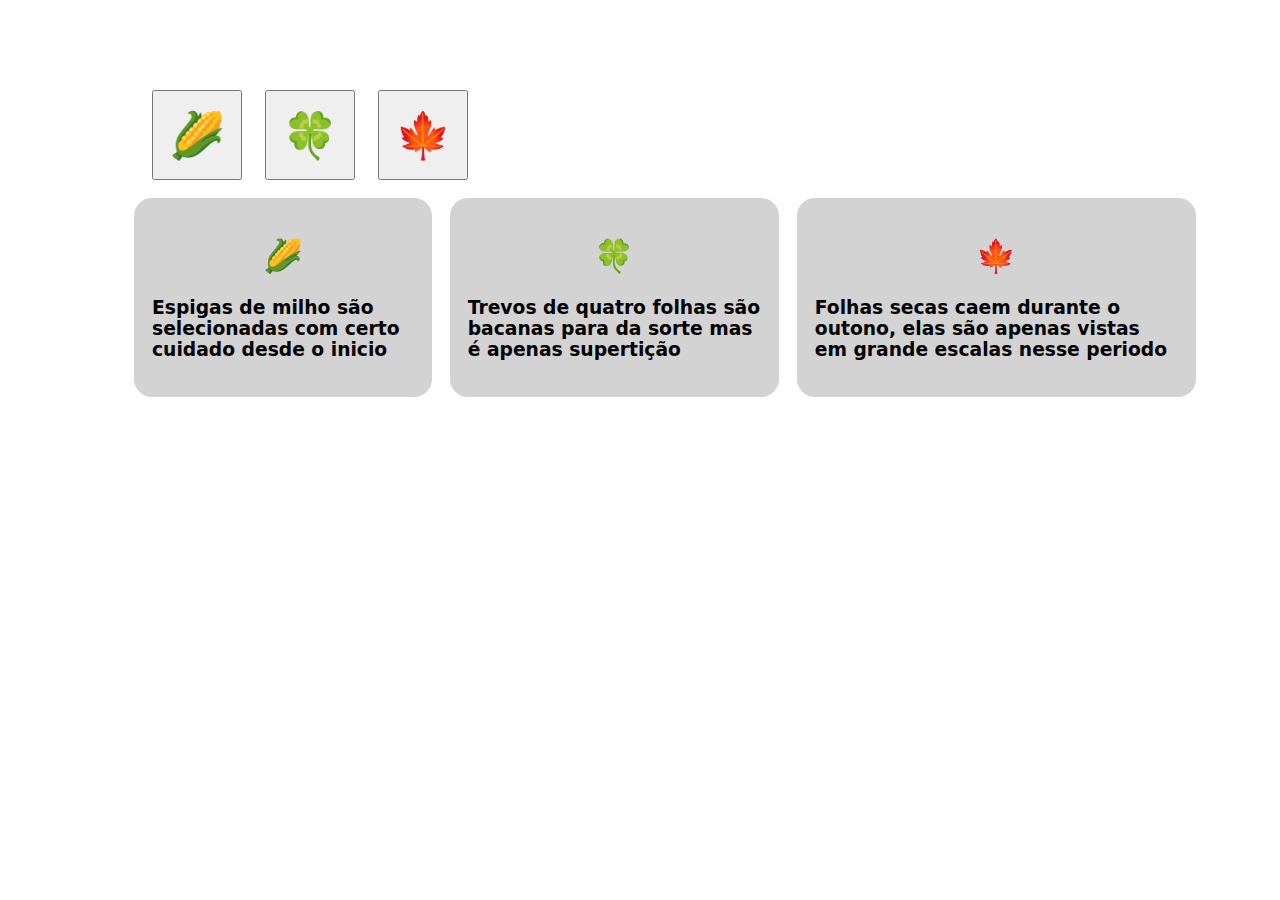
<file: index.html>
<!DOCTYPE html>

<head>
    <meta charset="UTF-8">
    <meta http-equiv="X-UA-Compatible" content="IE=edge">
    <meta name="viewport" content="width=device-width, initial-scale=1.0">
    <link href="style.css" type="text/css" rel="stylesheet">
    <title>Selecionar Plantas</title>
</head>
<body>
    <div id="container01">
        <button id="espiga" class="button-format">🌽</button>
        <button id="trevo" class="button-format">🍀</button>
        <button id="folha" class="button-format">🍁</button>
    </div>
    <div id="container02">
        <div class="pill-01 espiga"><h1>🌽</h1>
        <h3>Espigas de milho são selecionadas com certo cuidado desde o inicio</h3>
        </div>
        <div class="pill-01 trevo"><h1>🍀</h1>
        <h3>Trevos de quatro folhas são bacanas para da sorte mas é apenas supertição</h3>
        </div>
        <div class="pill-01 folha"><h1>🍁</h1>
        <h3>Folhas secas caem durante o outono, elas são apenas vistas em grande escalas nesse periodo</h3>
        </div>
    </div>
    <script src="main.js"></script>
</body>
</html>
</file>
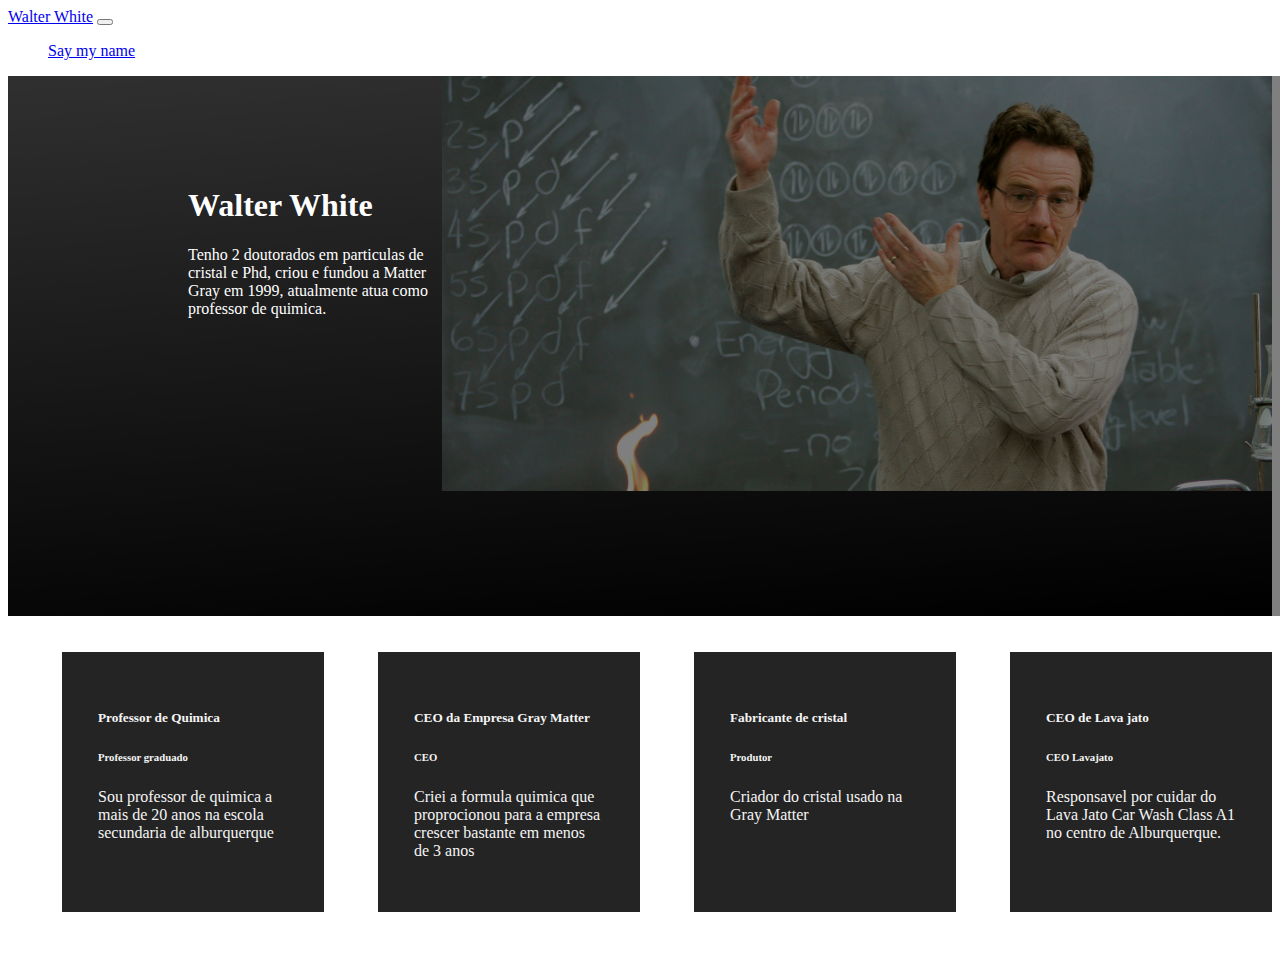
<file: Portifolio/index.html>
<!DOCTYPE html>
<html lang="en">
<head>
    <meta charset="UTF-8">
    <meta http-equiv="X-UA-Compatible" content="IE=edge">
    <meta name="viewport" content="width=device-width, initial-scale=1.0">
    <!-- CSS only -->
    <link href="https://cdn.jsdelivr.net/npm/bootstrap@5.2.2/dist/css/bootstrap.min.css" rel="stylesheet" integrity="sha384-Zenh87qX5JnK2Jl0vWa8Ck2rdkQ2Bzep5IDxbcnCeuOxjzrPF/et3URy9Bv1WTRi" crossorigin="anonymous">
    <link href="style.css" rel="stylesheet">
    <title>Portifolio</title>
</head>
<body>
    <nav class=" text-white navbar navbar_color navbar-expand-lg  navbar navbar-dark bg-dark ">
        <div class="container-fluid">
          <a class="navbar-brand" href="#">Walter White</a>
          <button class="navbar-toggler" type="button" data-bs-toggle="collapse" data-bs-target="#navbarSupportedContent" aria-controls="navbarSupportedContent" aria-expanded="false" aria-label="Toggle navigation">
            <span class="navbar-toggler-icon"></span>
          </button>
          <div class="collapse navbar-collapse" id="navbarSupportedContent">
            <ul class="navbar-nav me-auto mb-2 mb-lg-0">
              <li class="nav-item">
                <a class="nav-link active" id="nameBt" aria-current="page" href="#">Say my name</a>
              </li>
            </ul>

          </div>
        </div>
      </nav>
      <div class="bannerstyle">
        <div class="dark"></div>
        <img id="walterWhite" src="Whater-white.jpg" height="415">
        <div class="article-banner">
            <h1>Walter White</h1>
           Tenho 2 doutorados em particulas de cristal e Phd, criou e fundou a Matter Gray em 1999, atualmente atua como professor de quimica.
        </div>
      </div>
      <div id="articles_base">

      </div>
    <script type="module" src="./components/Arrticle.js"></script>
    <script type="module"  src="main.js"></script>

</body>
</html>
</file>
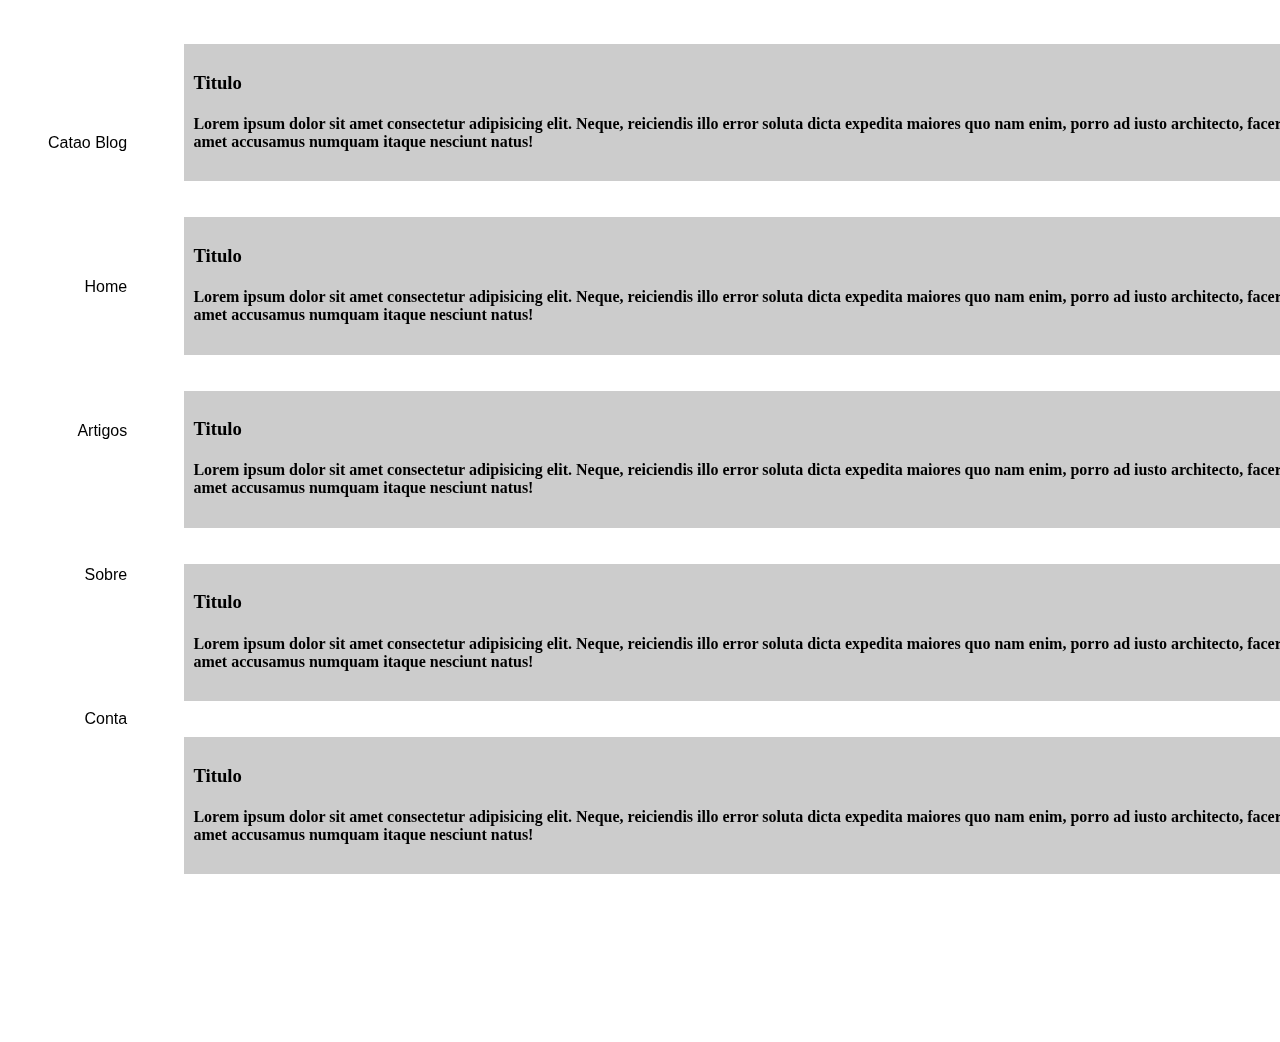
<file: TwitterClone/index.html>
<!DOCTYPE html>
<html lang="en">
<head>
    <meta charset="UTF-8">
    <meta http-equiv="X-UA-Compatible" content="IE=edge">
    <meta name="viewport" content="width=device-width, initial-scale=1.0">
    <link rel="stylesheet" href="style.css">
    <title>Twituxx</title>
</head>
<body>
    <div id="content"></div>
    <nav>
        <ul>
            <li>Catao Blog</li>
            <li>Home</li>
            <li>Artigos</li>
            <li>Sobre</li>
            <li>Conta</li>
        </ul>
    </nav>

    <div id="loop">
        <article>
            <h3>Titulo</h3>
            <h4>Lorem ipsum dolor sit amet consectetur adipisicing elit. Neque, reiciendis illo error soluta dicta expedita maiores quo nam enim, porro ad iusto architecto, facere amet accusamus numquam itaque nesciunt natus!</h4>
        </article>

        <article>
            <h3>Titulo</h3>
            <h4>Lorem ipsum dolor sit amet consectetur adipisicing elit. Neque, reiciendis illo error soluta dicta expedita maiores quo nam enim, porro ad iusto architecto, facere amet accusamus numquam itaque nesciunt natus!</h4>
        </article>

        <article>
            <h3>Titulo</h3>
            <h4>Lorem ipsum dolor sit amet consectetur adipisicing elit. Neque, reiciendis illo error soluta dicta expedita maiores quo nam enim, porro ad iusto architecto, facere amet accusamus numquam itaque nesciunt natus!</h4>
        </article>

        <article>
            <h3>Titulo</h3>
            <h4>Lorem ipsum dolor sit amet consectetur adipisicing elit. Neque, reiciendis illo error soluta dicta expedita maiores quo nam enim, porro ad iusto architecto, facere amet accusamus numquam itaque nesciunt natus!</h4>
        </article>

        <article>
            <h3>Titulo</h3>
            <h4>Lorem ipsum dolor sit amet consectetur adipisicing elit. Neque, reiciendis illo error soluta dicta expedita maiores quo nam enim, porro ad iusto architecto, facere amet accusamus numquam itaque nesciunt natus!</h4>
        </article>

    </div>

    <div id="hotTags">
        <h1>Artigos recomendados</h1>


    </div>
</body>
</html>
</file>
<file: style.css>
*{font-family: system-ui, -apple-system, BlinkMacSystemFont, 'Segoe UI', Roboto, Oxygen, Ubuntu, Cantarell, 'Open Sans', 'Helvetica Neue', sans-serif;}

#container02{
    display: flex;
    flex-direction: row; 
    width: 120vh;
    margin-left: 10vh;
    padding: 2vh;
   
}
#container01{
    margin-left: 14vh;
    margin-top: 10vh;
}

.button-format{
    height: 10vh;
    width: 10vh;
    font-size: 5vh;
    margin-left: 2vh;
}

.pill-01 h1{text-align: center;}
.pill-01{
    background-color: #d3d3d3;
    margin-left: 2vh;
    border-radius: 2vh;
    padding: 2vh;
    transition: 1s all;
    z-index: 2;
}
.pill-02{
    z-index: 4;
    background-color: green;
    margin-left: 2vh;
    border-radius: 2vh;
    padding: 2vh;
    color: #fff;
    transform:scale(1.3);
    box-shadow: 10px 10px 5px 0px rgba(0,0,0,0.75);
-webkit-box-shadow: 10px 10px 5px 0px rgba(0,0,0,0.75);
-moz-box-shadow: 10px 10px 5px 0px rgba(0,0,0,0.75);
}
</file>
<file: Portifolio/style.css>
.bannerstyle{
    width: 100%;
    height: 60vh;
    background: rgb(96,96,96);
    background: linear-gradient(176deg, rgba(96,96,96,1) 0%, rgba(0,0,0,1) 100%);
}
.dark{
    width: 100%;
    height: 60vh;
    background-color: #000000;
    opacity: 0.5;
    position: absolute;
    transition: 1s;
}
.bannerstyle img{
    float: right;
}

.article-banner{
    position: absolute;
    height: 40vh;
    width: 30vh;
    margin-left: 20vh;
    margin-top: 10vh;
    color: #fff;
}
.navbar_color{
    color: #fff;
}

.art{
    background: rgb(96,96,96);
    background: linear-gradient(176deg, rgba(96,96,96,1) 0%, rgba(0,0,0,1) 100%);
    color: #FFF;
    border-radius: 2vh;
    margin-top: 4vh;
    padding: 2vh;
    margin-left: 4vh;

}
.card{
    margin-top: 4VH;
    margin-left: 6VH;
    padding: 4vh;
    margin-bottom: 4vh;
    background-color: #242424;
    color: whitesmoke;
    
}

#articles_base{
    display: flex;
    
}
</file>
<file: TwitterClone/style.css>
#content{
    display: flex;
    flex-direction: column;
}
nav{
    float: left;
    position: fixed;

    text-align: left;
}


nav ul li{
   font-family: 'Lucida Sans', 'Lucida Sans Regular', 'Lucida Grande', 'Lucida Sans Unicode', Geneva, Verdana, sans-serif;
   list-style: none;
   margin-top: 4vh;
   padding-top: 10vh;
   text-align: right;
}

#loop{
    position: relative;
    margin-left: 18vh;
    height: 110vh;
    width: 130vh;
    
}

#hotTags{
    position: fixed;
    height: 90vh;
    width: 40vh;

    float: left;
    margin-top: -110vh;
    margin-left: 150vh;
}

article{
    background-color: #ccc;
    width: 96%;
    padding: 1vh;
    margin: auto;
    margin-top: 4vh;
}
</file>
